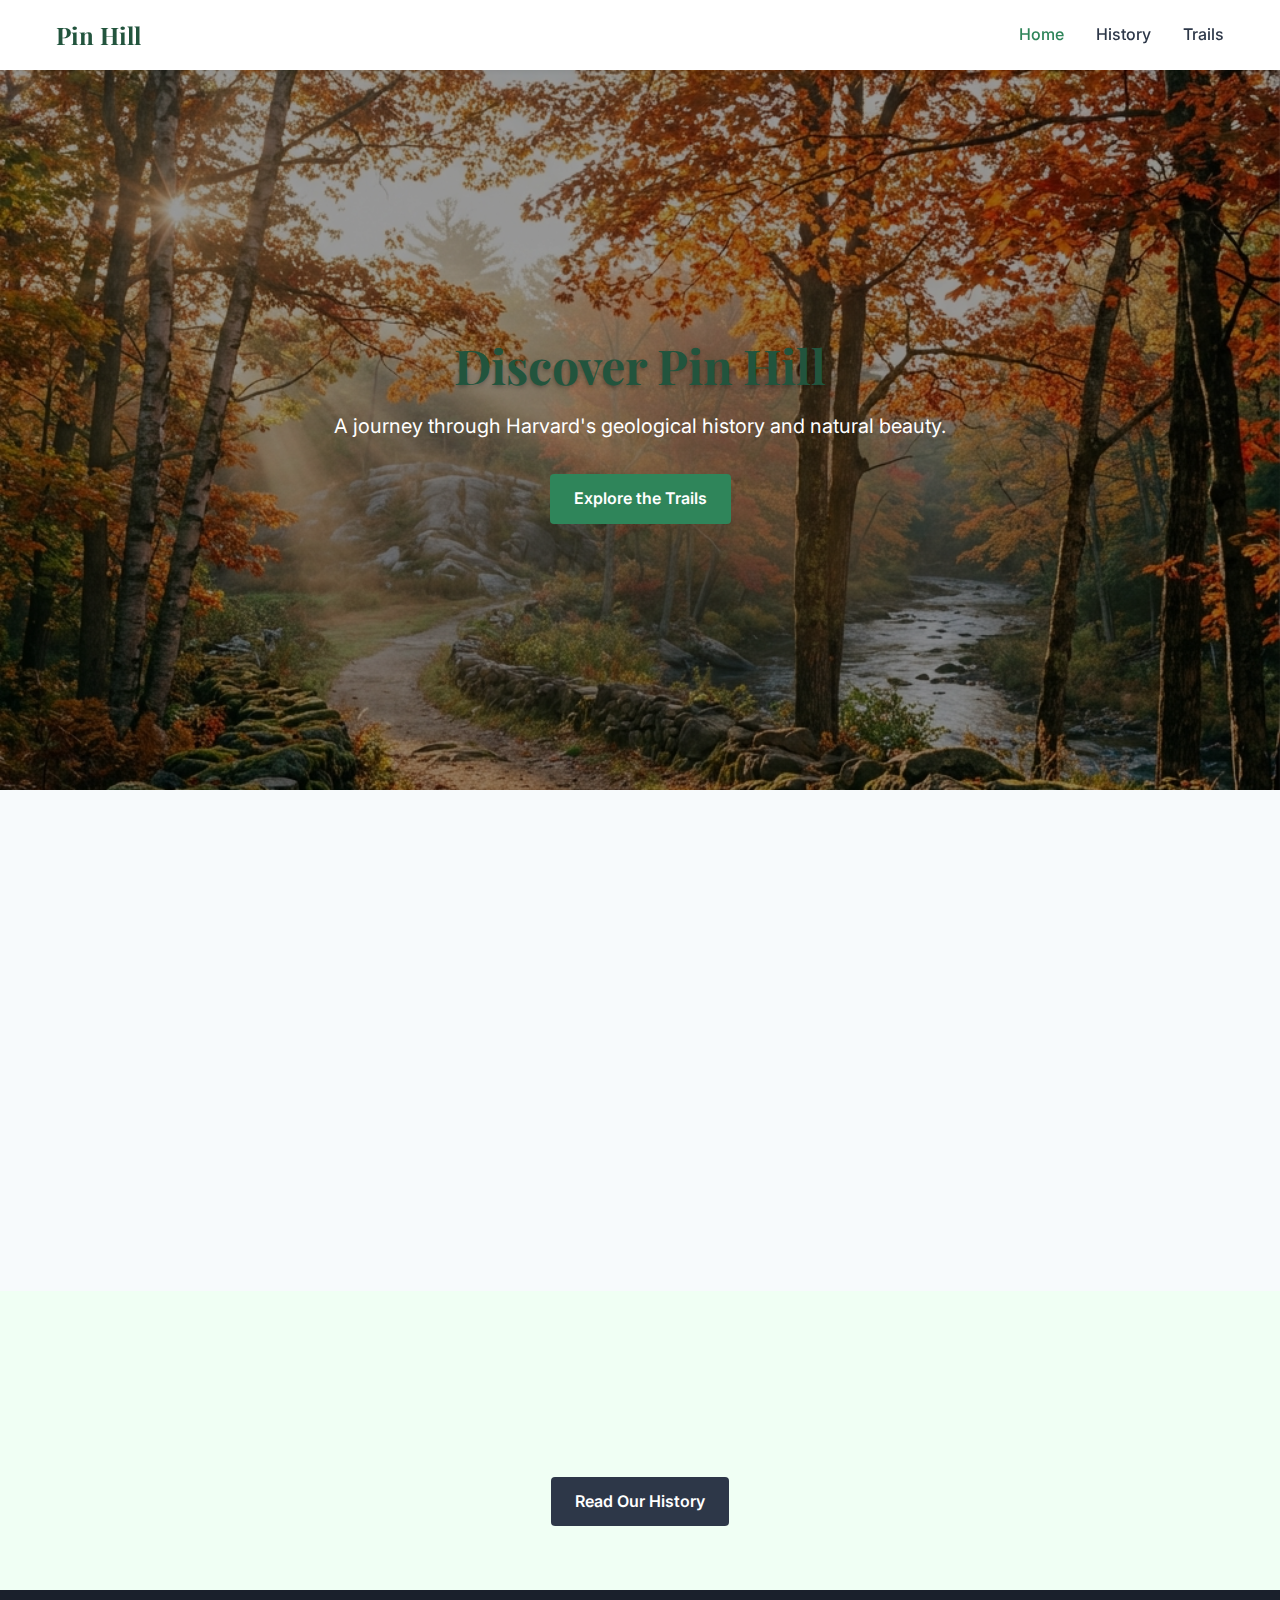
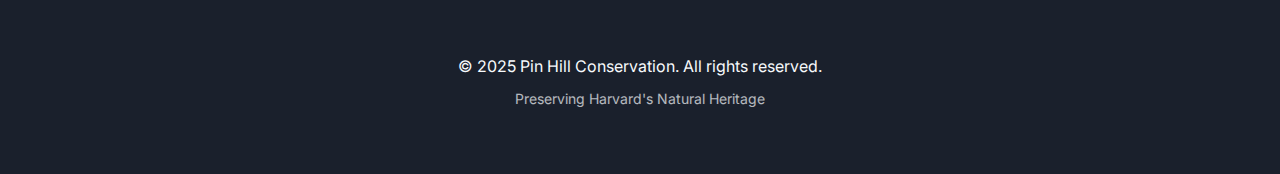
<file: templates/index.html>
<!DOCTYPE html>
<html lang="en">

<head>
    <meta charset="UTF-8">
    <meta name="viewport" content="width=device-width, initial-scale=1.0">
    <title>Pin Hill Conservation Land | Harvard, MA</title>
    <meta name="description"
        content="Discover Pin Hill in Harvard, MA - A historic conservation land featuring slate quarries, scenic trails, and the beautiful Mill Pond.">
    <link rel="preconnect" href="https://fonts.googleapis.com">
    <link rel="preconnect" href="https://fonts.gstatic.com" crossorigin>
    <link
        href="https://fonts.googleapis.com/css2?family=Inter:wght@400;500;600&family=Playfair+Display:wght@400;700&display=swap"
        rel="stylesheet">
    <link rel="stylesheet" href="/static/css/styles.css">
</head>

<body>
    <nav class="navbar">
        <div class="container nav-container">
            <a href="/" class="logo">Pin Hill</a>
            <button class="mobile-menu-btn" aria-label="Toggle menu">☰</button>
            <div class="nav-links">
                <a href="/" class="nav-link active">Home</a>
                <a href="/history" class="nav-link">History</a>
                <a href="/trails" class="nav-link">Trails</a>
            </div>
        </div>
    </nav>

    <header class="hero" style="background-image: url('/static/images/hero-image.jpg');">
        <div class="hero-content">
            <h1 class="hero-title animate-on-scroll">Discover Pin Hill</h1>
            <p class="hero-subtitle animate-on-scroll">A journey through Harvard's geological history and natural
                beauty.</p>
            <a href="/trails" class="btn">Explore the Trails</a>
        </div>
    </header>

    <main>
        <section class="section">
            <div class="container">
                <div class="card-grid">
                    <div class="card animate-on-scroll">
                        <div class="card-image" style="background-image: url('/static/images/slate-quarry.jpg');"></div>
                        <div class="card-content">
                            <h3 class="card-title">Historic Slate Quarries</h3>
                            <p>Explore the remnants of the 18th-century stonecutting trade and the unique "Harvard
                                Conglomerate".</p>
                        </div>
                    </div>
                    <div class="card animate-on-scroll">
                        <div class="card-image" style="background-image: url('/static/images/mill-pond.jpg');"></div>
                        <div class="card-content">
                            <h3 class="card-title">Mill Pond</h3>
                            <p>A serene spot for birdwatching and enjoying the peaceful sounds of nature.</p>
                        </div>
                    </div>
                    <div class="card animate-on-scroll">
                        <div class="card-image" style="background-image: url('/static/images/trails-view.jpg');"></div>
                        <div class="card-content">
                            <h3 class="card-title">Scenic Views</h3>
                            <p>Short but rewarding climbs offer seasonal views of the town and surrounding landscape.
                            </p>
                        </div>
                    </div>
                </div>
            </div>
        </section>

        <section class="section" style="background-color: var(--color-green-100);">
            <div class="container">
                <div style="max-width: 800px; margin: 0 auto; text-align: center;">
                    <h2 class="animate-on-scroll">A Hidden Gem in Harvard</h2>
                    <p class="animate-on-scroll">Pin Hill offers a unique blend of industrial history and conservation.
                        From the steep slate ledges to the winding Bowers Brook, every step tells a story of the land's
                        past and its preserved present.</p>
                    <br>
                    <a href="/history" class="btn" style="background-color: var(--color-slate-800);">Read Our
                        History</a>
                </div>
            </div>
        </section>
    </main>

    <footer class="footer">
        <div class="container">
            <p>&copy; 2025 Pin Hill Conservation. All rights reserved.</p>
            <p style="font-size: 0.875rem; opacity: 0.7; margin-top: 0.5rem;">Preserving Harvard's Natural Heritage</p>
        </div>
    </footer>

    <script src="/static/js/script.js"></script>
</body>

</html>
</file>
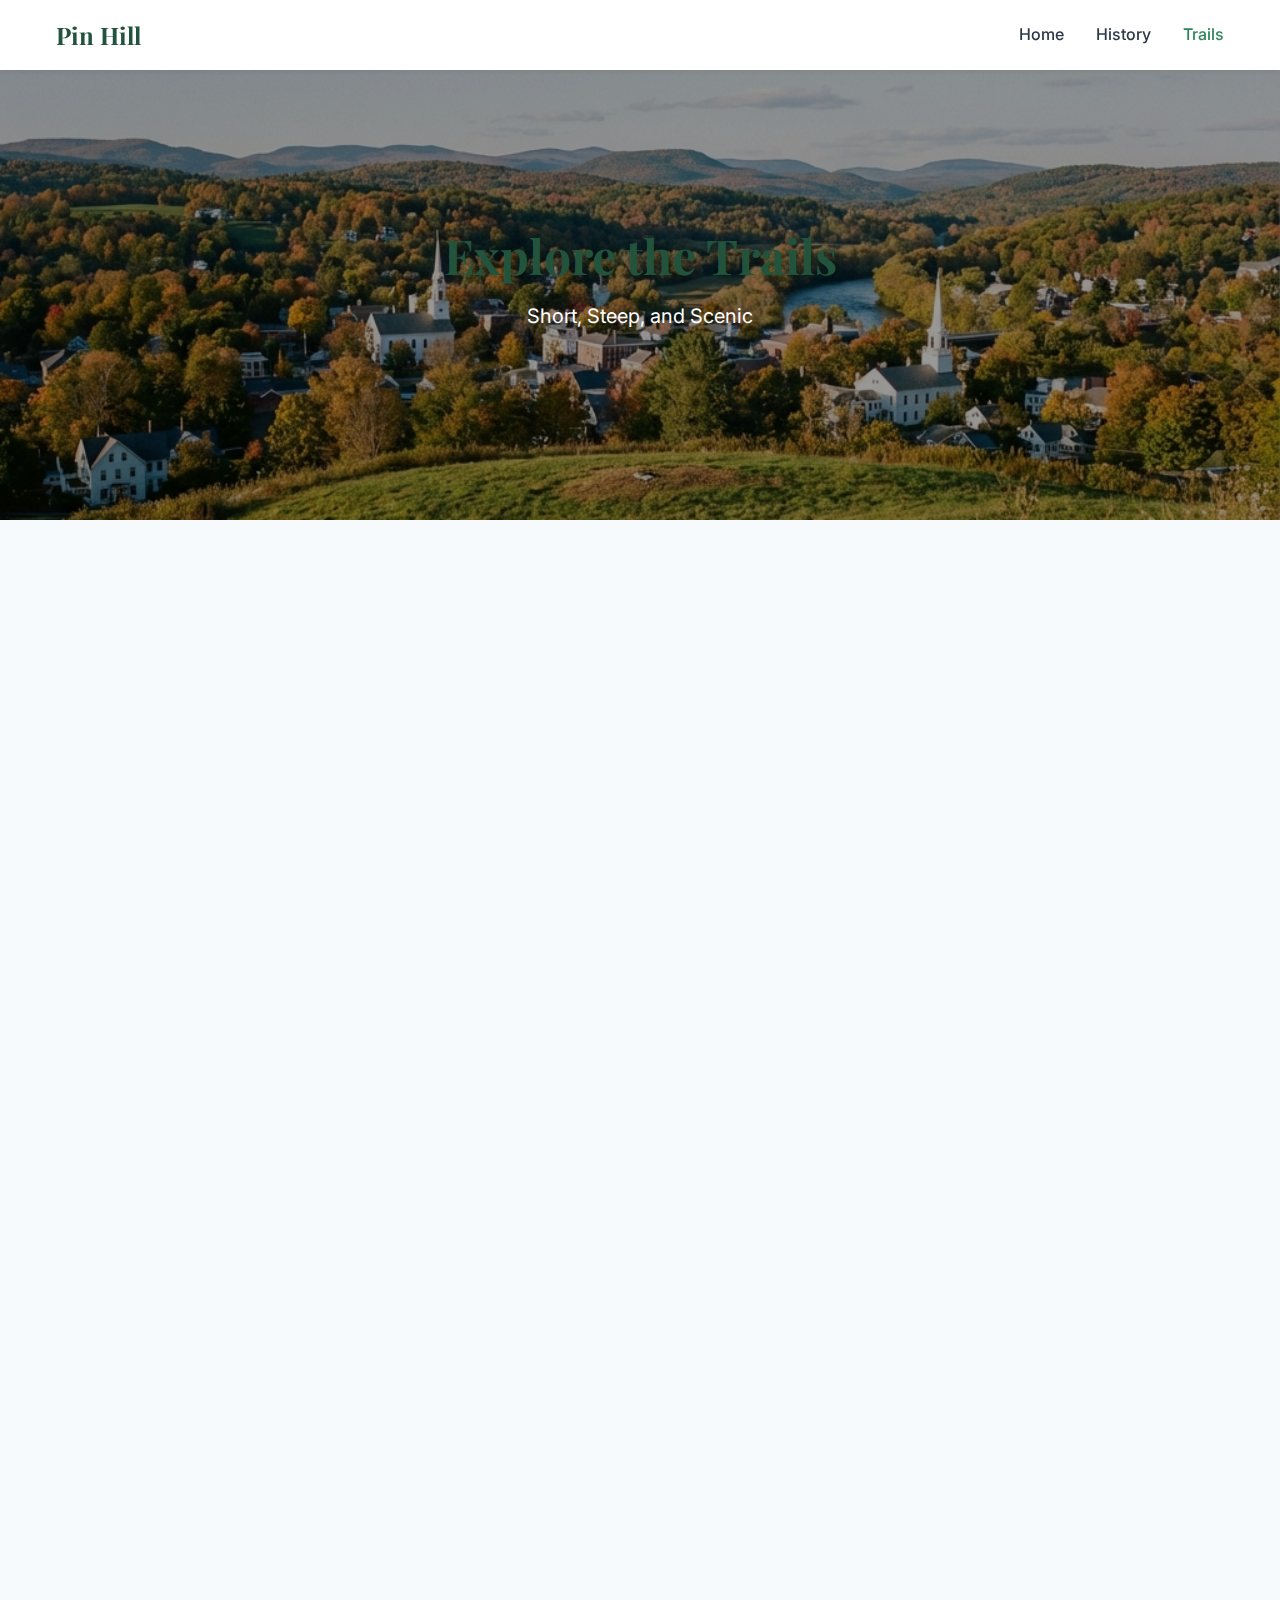
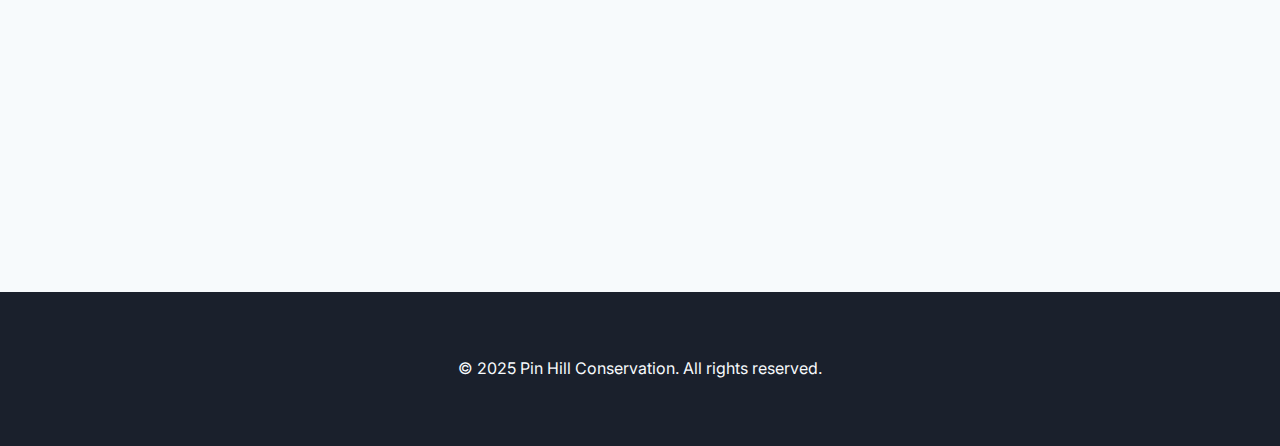
<file: templates/trails.html>
<!DOCTYPE html>
<html lang="en">

<head>
    <meta charset="UTF-8">
    <meta name="viewport" content="width=device-width, initial-scale=1.0">
    <title>Trails | Pin Hill Conservation Land</title>
    <meta name="description"
        content="Explore the trails of Pin Hill. Short but challenging hikes with rewarding views and geological wonders.">
    <link rel="preconnect" href="https://fonts.googleapis.com">
    <link rel="preconnect" href="https://fonts.gstatic.com" crossorigin>
    <link
        href="https://fonts.googleapis.com/css2?family=Inter:wght@400;500;600&family=Playfair+Display:wght@400;700&display=swap"
        rel="stylesheet">
    <link rel="stylesheet" href="/static/css/styles.css">
</head>

<body>
    <nav class="navbar">
        <div class="container nav-container">
            <a href="/" class="logo">Pin Hill</a>
            <button class="mobile-menu-btn" aria-label="Toggle menu">☰</button>
            <div class="nav-links">
                <a href="/" class="nav-link">Home</a>
                <a href="/history" class="nav-link">History</a>
                <a href="/trails" class="nav-link active">Trails</a>
            </div>
        </div>
    </nav>

    <header class="hero" style="height: 50vh; background-image: url('/static/images/trails-hero.jpg');">
        <div class="hero-content">
            <h1 class="hero-title animate-on-scroll">Explore the Trails</h1>
            <p class="hero-subtitle animate-on-scroll">Short, Steep, and Scenic</p>
        </div>
    </header>

    <main>
        <section class="section">
            <div class="container">
                <div style="width: 100%; margin-bottom: var(--spacing-lg); text-align: center;">
                    <iframe class="alltrails"
                        src="https://www.alltrails.com/widget/trail/us/massachusetts/underpin-hill-trail?u=i&sh=y6a470"
                        width="100%" height="400" frameborder="0" scrolling="no" marginheight="0" marginwidth="0"
                        title="AllTrails: Trail Guides and Maps for Hiking, Camping, and Running"></iframe>
                </div>
                <div style="display: grid; grid-template-columns: 1fr 1fr; gap: var(--spacing-lg); align-items: start;">
                    <div class="animate-on-scroll">
                        <h2>Trail Information</h2>
                        <p>The trails at Pin Hill are known for being short but offering a good workout. Be prepared for
                            steep ascents and uneven terrain as you navigate the slate ledges.</p>

                        <br>

                        <ul style="list-style: none; padding: 0;">
                            <li style="margin-bottom: 1rem; padding-left: 1.5rem; position: relative;">
                                <span style="position: absolute; left: 0; color: var(--color-green-700);">•</span>
                                <strong>Difficulty:</strong> Moderate to Difficult (Steep sections)
                            </li>
                            <li style="margin-bottom: 1rem; padding-left: 1.5rem; position: relative;">
                                <span style="position: absolute; left: 0; color: var(--color-green-700);">•</span>
                                <strong>Length:</strong> Approx. 1 mile of trails
                            </li>
                            <li style="margin-bottom: 1rem; padding-left: 1.5rem; position: relative;">
                                <span style="position: absolute; left: 0; color: var(--color-green-700);">•</span>
                                <strong>Highlights:</strong> Slate quarries, Mill Pond views, Town views from summit
                            </li>
                        </ul>

                        <br>

                        <h3>Guidelines</h3>
                        <ul style="list-style: none; padding: 0;">
                            <li style="margin-bottom: 0.5rem;">✓ Open dawn to dusk</li>
                            <li style="margin-bottom: 0.5rem;">✓ Dogs allowed on leash</li>
                            <li style="margin-bottom: 0.5rem;">✓ Stay on marked trails</li>
                            <li style="margin-bottom: 0.5rem;">✗ No motorized vehicles</li>
                        </ul>
                    </div>

                    <div class="animate-on-scroll"
                        style="background-color: var(--color-slate-100); padding: var(--spacing-md); border-radius: 8px;">
                        <h3 style="margin-bottom: var(--spacing-sm);">Trail Map</h3>
                        <div
                            style="background-color: var(--color-white); overflow: hidden; border: 2px solid var(--color-slate-300); border-radius: 4px;">
                            <img src="/static/images/trail-map.png" alt="Pin Hill Trail Map"
                                style="width: 100%; height: auto; display: block;">
                        </div>
                        <p style="font-size: 0.875rem; margin-top: var(--spacing-sm); text-align: center;">
                            <a href="/static/images/map.pdf" target="_blank"
                                style="text-decoration: underline;">Download PDF Map</a>
                        </p>
                    </div>
                </div>
            </div>
        </section>
    </main>

    <footer class="footer">
        <div class="container">
            <p>&copy; 2025 Pin Hill Conservation. All rights reserved.</p>
        </div>
    </footer>

    <script src="/static/js/script.js"></script>
</body>

</html>
</file>
<file: static/css/styles.css>
/* Design System */
:root {
    /* Color Palette */
    --color-slate-900: #1a202c;
    --color-slate-800: #2d3748;
    --color-slate-100: #f7fafc;
    --color-green-800: #22543d;
    --color-green-700: #2f855a;
    --color-green-100: #f0fff4;
    --color-earth-600: #975a16;
    --color-earth-100: #fffaf0;
    --color-white: #ffffff;
    --color-text-main: var(--color-slate-900);
    --color-text-muted: var(--color-slate-800);
    --color-bg-body: var(--color-slate-100);

    /* Typography */
    --font-heading: 'Playfair Display', serif;
    --font-body: 'Inter', sans-serif;

    /* Spacing */
    --spacing-xs: 0.5rem;
    --spacing-sm: 1rem;
    --spacing-md: 2rem;
    --spacing-lg: 4rem;
    --spacing-xl: 8rem;

    /* Transitions */
    --transition-fast: 0.2s ease;
    --transition-medium: 0.4s ease;
}

/* Reset & Base */
*,
*::before,
*::after {
    box-sizing: border-box;
    margin: 0;
    padding: 0;
}

body {
    font-family: var(--font-body);
    color: var(--color-text-main);
    background-color: var(--color-bg-body);
    line-height: 1.6;
    overflow-x: hidden;
}

h1,
h2,
h3,
h4,
h5,
h6 {
    font-family: var(--font-heading);
    line-height: 1.2;
    margin-bottom: var(--spacing-sm);
    color: var(--color-green-800);
}

a {
    text-decoration: none;
    color: inherit;
    transition: color var(--transition-fast);
}

img {
    max-width: 100%;
    display: block;
}

/* Layout Utilities */
.container {
    max-width: 1200px;
    margin: 0 auto;
    padding: 0 var(--spacing-sm);
}

.section {
    padding: var(--spacing-lg) 0;
}

/* Navigation */
.navbar {
    background-color: var(--color-white);
    box-shadow: 0 2px 4px rgba(0, 0, 0, 0.05);
    position: sticky;
    top: 0;
    z-index: 1000;
    padding: var(--spacing-sm) 0;
}

.nav-container {
    display: flex;
    justify-content: space-between;
    align-items: center;
}

.logo {
    font-family: var(--font-heading);
    font-size: 1.5rem;
    font-weight: 700;
    color: var(--color-green-800);
}

.nav-links {
    display: flex;
    gap: var(--spacing-md);
}

.nav-link {
    font-weight: 500;
    color: var(--color-slate-800);
}

.nav-link:hover,
.nav-link.active {
    color: var(--color-green-700);
}

.mobile-menu-btn {
    display: none;
    background: none;
    border: none;
    cursor: pointer;
    font-size: 1.5rem;
}

/* Hero Section */
.hero {
    height: 80vh;
    background-color: var(--color-slate-800);
    /* Fallback */
    background-size: cover;
    background-position: center;
    display: flex;
    align-items: center;
    justify-content: center;
    text-align: center;
    color: var(--color-white);
    position: relative;
}

.hero::after {
    content: '';
    position: absolute;
    top: 0;
    left: 0;
    width: 100%;
    height: 100%;
    background: rgba(0, 0, 0, 0.4);
}

.hero-content {
    position: relative;
    z-index: 1;
    max-width: 800px;
    padding: var(--spacing-sm);
}

.hero-title {
    font-size: 3rem;
    margin-bottom: var(--spacing-sm);
    text-shadow: 0 2px 4px rgba(0, 0, 0, 0.3);
}

.hero-subtitle {
    font-size: 1.25rem;
    margin-bottom: var(--spacing-md);
    opacity: 0.9;
}

.btn {
    display: inline-block;
    padding: 0.75rem 1.5rem;
    background-color: var(--color-green-700);
    color: var(--color-white);
    border-radius: 4px;
    font-weight: 600;
    transition: background-color var(--transition-fast);
}

.btn:hover {
    background-color: var(--color-green-800);
}

/* Cards */
.card-grid {
    display: grid;
    grid-template-columns: repeat(auto-fit, minmax(300px, 1fr));
    gap: var(--spacing-md);
}

.card {
    background: var(--color-white);
    border-radius: 8px;
    overflow: hidden;
    box-shadow: 0 4px 6px rgba(0, 0, 0, 0.05);
    transition: transform var(--transition-fast);
}

.card:hover {
    transform: translateY(-5px);
}

.card-image {
    height: 200px;
    background-color: var(--color-slate-200);
    background-size: cover;
    background-position: center;
}

.card-content {
    padding: var(--spacing-md);
}

.card-title {
    font-size: 1.25rem;
    margin-bottom: var(--spacing-xs);
}

/* Footer */
.footer {
    background-color: var(--color-slate-900);
    color: var(--color-slate-100);
    padding: var(--spacing-lg) 0;
    text-align: center;
}

/* Mobile Responsive */
@media (max-width: 768px) {
    .nav-links {
        display: none;
        position: absolute;
        top: 100%;
        left: 0;
        width: 100%;
        background-color: var(--color-white);
        flex-direction: column;
        padding: var(--spacing-md);
        box-shadow: 0 4px 6px rgba(0, 0, 0, 0.05);
    }

    .nav-links.active {
        display: flex;
    }

    .mobile-menu-btn {
        display: block;
    }

    .hero-title {
        font-size: 2rem;
    }
}

/* Animations */
.animate-on-scroll {
    opacity: 0;
    transform: translateY(20px);
    transition: opacity 0.6s ease-out, transform 0.6s ease-out;
}

.animate-on-scroll.visible {
    opacity: 1;
    transform: translateY(0);
}
</file>
